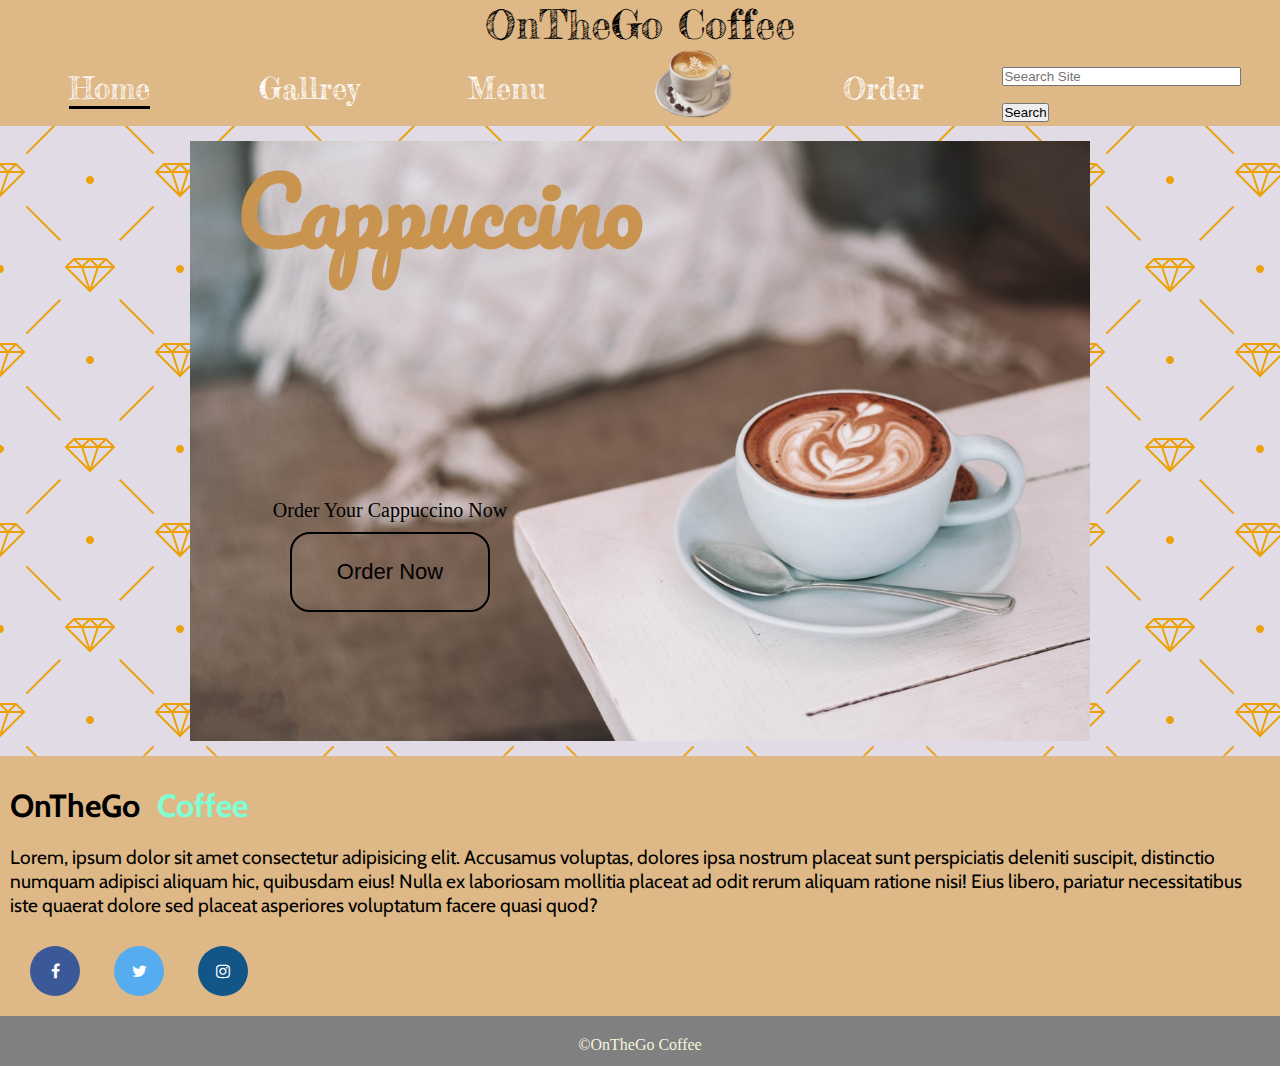
<file: index.html>
<!DOCTYPE html>
<html lang="en">

<head>
    <meta charset="UTF-8">
    <meta name="author" content="Nick Sachau Joshua Ruvalcaba">
    <meta name="description" content="We are a coffee shop that if quick and fast. You dont have time to wait in a line, come to us and if we dont get you out the door in less then 3 minutes then your order is free.">
    <meta property="og:image" content="">
    <meta property="og:description" content="">
    <meta property="og:title" content="">
    <link rel="icon" href="images/logo.png" type="image/x-icon">
    <meta name="viewport" content="width=device-width, initial-scale=1.0">
    <link rel="stylesheet" href="style.css">
    <title>OnTheGo Coffee</title>
    <link href="https://fonts.googleapis.com/css2?family=Cabin&display=swap" rel="stylesheet">
    <link rel="stylesheet" href="https://cdnjs.cloudflare.com/ajax/libs/font-awesome/4.7.0/css/font-awesome.min.css">
    <link href="https://fonts.googleapis.com/css2?family=Fredericka+the+Great&display=swap" rel="stylesheet">
    <link href="https://fonts.googleapis.com/css2?family=Pacifico&display=swap" rel="stylesheet">
</head>

<body>

    <div class="wrapper">
        <header>
            <a href="index.html">OnTheGo Coffee</a>
        </header>
        <nav>
            <ul>
                <li class="home active"><a href="index.html">Home</a></li>
                <li class="gallrey nonactive"><a href="gallery.html">Gallrey</a></li>
                <li class="menu nonactive"><a href="menu.html">Menu</a></li>
                <li class="logo">
                    <a href="index.html"><img src="images/logo.png" alt="logo" height="70px" width="80px"></a>
                </li>
                <li class="order nonactive"><a href="order.html">Order</a></li>
                <form>
                    <input type="search" name="query" placeholder="Seearch Site">
                    <button type="submit" name="submit" id="submit">Search</button>
                </form>
            </ul>
        </nav>
    </div>

    <div class="cappuccino_box">
        <div class="cappuccino_order">
            <h2 class="title">Cappuccino</h2>
            <p class="p">order your cappuccino now</p>
            <form action="order.html">
                <button>Order Now</button>
            </form>
        </div>
    </div>

    <div class="page-wrapper">

    </div>

    <div class="footer">
        <div class="footer-content">
            <div class="footer-about footer-section">
                <h1 class="Title">OnTheGo <span>Coffee</span></h1>
                <p class="description">
                    Lorem, ipsum dolor sit amet consectetur adipisicing elit. Accusamus voluptas, dolores ipsa nostrum placeat sunt perspiciatis deleniti suscipit, distinctio numquam adipisci aliquam hic, quibusdam eius! Nulla ex laboriosam mollitia placeat ad odit rerum
                    aliquam ratione nisi! Eius libero, pariatur necessitatibus iste quaerat dolore sed placeat asperiores voluptatum facere quasi quod?
                </p>
                <br>
                <div class="social">
                    <a href="#" target="blank"><i class="fa fa-facebook"></i></a>
                    <a href="#" target="blank"><i class="fa fa-twitter"></i></a>
                    <a href="#" target="blank"><i class="fa fa-instagram"></i></a>
                </div>
            </div>
        </div>


    </div>
    <div class="bottom-footer">
        &copy;OnTheGo Coffee
    </div>

</body>

</html>
</file>
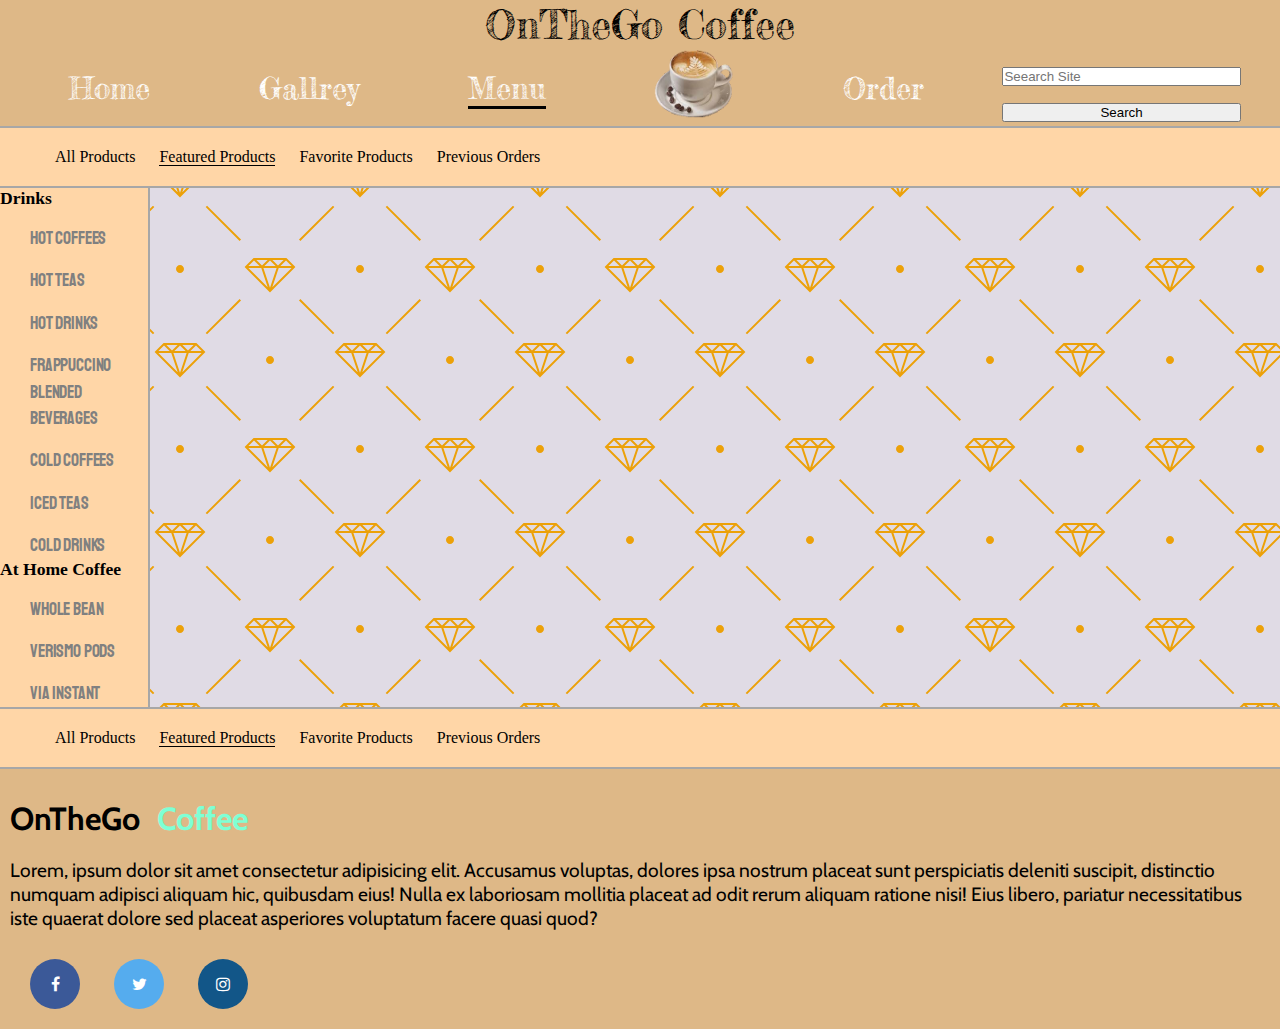
<file: favorite.html>
<!DOCTYPE html>
<html lang="en">

<head>
    <meta charset="UTF-8">
    <meta name="author" content="Nick Sachau Joshua Ruvalcaba">
    <meta name=" description " content=" ">
    <meta property="og:image " content=" ">
    <meta property="og:description " content=" ">
    <meta property="og:title " content=" ">
    <link rel="icon " href="favicon.ico " type="image/x-icon ">
    <meta name="viewport " content="width=device-width, initial-scale=1.0 ">
    <link rel="stylesheet" href="style.css">
    <title>OnTheGo Coffee</title>
    <link href="https://fonts.googleapis.com/css2?family=Cabin&display=swap" rel="stylesheet">
    <link rel="stylesheet" href="https://cdnjs.cloudflare.com/ajax/libs/font-awesome/4.7.0/css/font-awesome.min.css">
    <link href="https://fonts.googleapis.com/css2?family=Fredericka+the+Great&display=swap" rel="stylesheet">
    <link href="https://fonts.googleapis.com/css2?family=Pacifico&display=swap" rel="stylesheet">
    <link href="https://fonts.googleapis.com/css2?family=Staatliches&display=swap" rel="stylesheet">
</head>

<body>

    <div class="wrapper">
        <header>
            <a href="index.html">OnTheGo Coffee</a>
        </header>
        <nav>
            <ul>
                <li class="home nonactive"><a href="index.html">Home</a></li>
                <li class="gallrey nonactive"><a href="gallery.html">Gallrey</a></li>
                <li class="menu active"><a href="menu.html">Menu</a></li>
                <li class="logo">
                    <a href="index.html"><img src="images/logo.png" alt="logo" height="70px" width="80px"></a>
                </li>
                <li class="order nonactive"><a href="order.html">Order</a></li>
                <form>
                    <input type="search" name="query" placeholder="Seearch Site">
                    <input type="submit" name="submit" id="submit" value="Search">
                </form>
            </ul>
        </nav>
    </div>

    <div class="food_nav">
        <ul>
            <li><a class="nonactive" href="menu.html">All Products</a></li>
            <li><a class="active" href="feature.html">Featured Products</a></li>
            <li><a class="nonactive" href="favorite.html">Favorite Products</a></li>
            <li><a class="nonactive" href="previous.html">Previous Orders</a></li>
        </ul>
    </div>

    <div class="items_container">
        <nav class="sidenav_menu">
            <section>
                <h4>Drinks</h4>
                <ul>
                    <li class="drink_item"><a>Hot Coffees</a></li>
                    <li class="drink_item"><a>Hot Teas</a></li>
                    <li class="drink_item"><a>Hot Drinks</a></li>
                    <li class="drink_item"><a>Frappuccino Blended Beverages</a></li> <!-- Ask Mr.Peck with wrap help -->
                    <li class="drink_item"><a>Cold Coffees</a></li>
                    <li class="drink_item"><a>Iced Teas</a></li>
                    <li class="drink_item"><a>Cold Drinks</a></li>
                </ul>
            </section>

            <section>
                <h4>At Home Coffee</h4>
                <ul>
                    <li class="HC_item"><a>Whole Bean</a></li>
                    <li class="HC_item"><a>Verismo Pods</a></li>
                    <li class="HC_item"><a>VIA Instant</a></li>
                </ul>
            </section>
        </nav>
    </div>

    <div class="not_available">

    </div>

    <div class="food_nav">
        <ul>
            <li><a class="nonactive" href="menu.html">All Products</a></li>
            <li><a class="active" href="favorite.html">Featured Products</a></li>
            <li><a class="nonactive" href="feature.html">Favorite Products</a></li>
            <li><a class="nonactive" href="previous.html">Previous Orders</a></li>
        </ul>
    </div>

    <div class="footer">
        <div class="footer-content">
            <div class="footer-about footer-section">
                <h1 class="Title">OnTheGo <span>Coffee</span></h1>
                <p  class="description">
                    Lorem, ipsum dolor sit amet consectetur adipisicing elit. Accusamus voluptas, dolores ipsa nostrum placeat sunt perspiciatis deleniti suscipit, distinctio numquam adipisci aliquam hic, quibusdam eius! Nulla ex laboriosam mollitia placeat ad odit rerum aliquam ratione nisi! Eius libero, pariatur necessitatibus iste quaerat dolore sed placeat asperiores voluptatum facere quasi quod?
                </p>
                <br>
                <div class="social">
                    <a href="#" target="blank"><i class="fa fa-facebook"></i></a>
                    <a href="#" target="blank"><i class="fa fa-twitter"></i></a>
                    <a href="#" target="blank"><i class="fa fa-instagram"></i></a>
                </div>
        </div>
    </div>
</body>

</html>
</file>
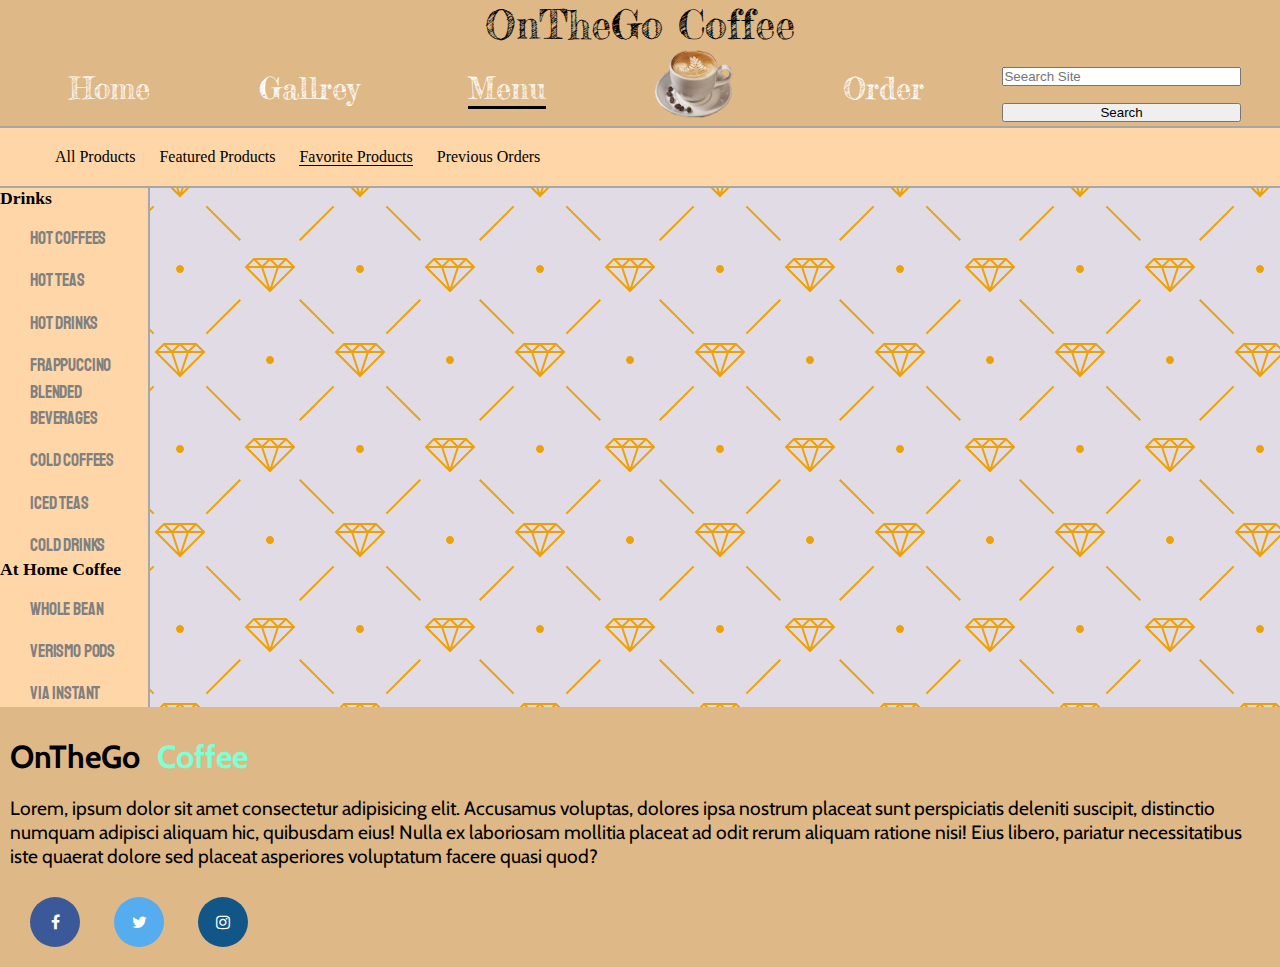
<file: feature.html>
<!DOCTYPE html>
<html lang="en">

<head>
    <meta charset="UTF-8">
    <meta name="author" content="Nick Sachau Joshua Ruvalcaba">
    <meta name=" description " content=" ">
    <meta property="og:image " content=" ">
    <meta property="og:description " content=" ">
    <meta property="og:title " content=" ">
    <link rel="icon " href="favicon.ico " type="image/x-icon ">
    <meta name="viewport " content="width=device-width, initial-scale=1.0 ">
    <link rel="stylesheet" href="style.css">
    <title>OnTheGo Coffee</title>
    <link href="https://fonts.googleapis.com/css2?family=Cabin&display=swap" rel="stylesheet">
    <link rel="stylesheet" href="https://cdnjs.cloudflare.com/ajax/libs/font-awesome/4.7.0/css/font-awesome.min.css">
    <link href="https://fonts.googleapis.com/css2?family=Fredericka+the+Great&display=swap" rel="stylesheet">
    <link href="https://fonts.googleapis.com/css2?family=Pacifico&display=swap" rel="stylesheet">
    <link href="https://fonts.googleapis.com/css2?family=Staatliches&display=swap" rel="stylesheet">
</head>

<body>

    <div class="wrapper">
        <header>
            <a href="index.html">OnTheGo Coffee</a>
        </header>
        <nav>
            <ul>
                <li class="home nonactive"><a href="index.html">Home</a></li>
                <li class="gallrey nonactive"><a href="gallery.html">Gallrey</a></li>
                <li class="menu active"><a href="menu.html">Menu</a></li>
                <li class="logo">
                    <a href="index.html"><img src="images/logo.png" alt="logo" height="70px" width="80px"></a>
                </li>
                <li class="order nonactive"><a href="order.html">Order</a></li>
                <form>
                    <input type="search" name="query" placeholder="Seearch Site">
                    <input type="submit" name="submit" id="submit" value="Search">
                </form>
            </ul>
        </nav>
    </div>

    <div class="food_nav">
        <ul>
            <li><a class="nonactive" href="menu.html">All Products</a></li>
            <li><a class="nonactive" href="favorite.html">Featured Products</a></li>
            <li><a class="active" href="feature.html">Favorite Products</a></li>
            <li><a class="nonactive" href="previous.html">Previous Orders</a></li>
        </ul>
    </div>

    <div class="items_container">
        <nav class="sidenav_menu">
            <section>
                <h4>Drinks</h4>
                <ul>
                    <li class="drink_item"><a>Hot Coffees</a></li>
                    <li class="drink_item"><a>Hot Teas</a></li>
                    <li class="drink_item"><a>Hot Drinks</a></li>
                    <li class="drink_item"><a>Frappuccino Blended Beverages</a></li> <!-- Ask Mr.Peck with wrap help -->
                    <li class="drink_item"><a>Cold Coffees</a></li>
                    <li class="drink_item"><a>Iced Teas</a></li>
                    <li class="drink_item"><a>Cold Drinks</a></li>
                </ul>
            </section>

            <section>
                <h4>At Home Coffee</h4>
                <ul>
                    <li class="HC_item"><a>Whole Bean</a></li>
                    <li class="HC_item"><a>Verismo Pods</a></li>
                    <li class="HC_item"><a>VIA Instant</a></li>
                </ul>
            </section>
        </nav>
    </div>

    <div class="footer">
        <div class="footer-content">
            <div class="footer-about footer-section">
                <h1 class="Title">OnTheGo <span>Coffee</span></h1>
                <p  class="description">
                    Lorem, ipsum dolor sit amet consectetur adipisicing elit. Accusamus voluptas, dolores ipsa nostrum placeat sunt perspiciatis deleniti suscipit, distinctio numquam adipisci aliquam hic, quibusdam eius! Nulla ex laboriosam mollitia placeat ad odit rerum aliquam ratione nisi! Eius libero, pariatur necessitatibus iste quaerat dolore sed placeat asperiores voluptatum facere quasi quod?
                </p>
                <br>
                <div class="social">
                    <a href="#" target="blank"><i class="fa fa-facebook"></i></a>
                    <a href="#" target="blank"><i class="fa fa-twitter"></i></a>
                    <a href="#" target="blank"><i class="fa fa-instagram"></i></a>
                </div>
        </div>
    </div>
</body>

</html>
</file>
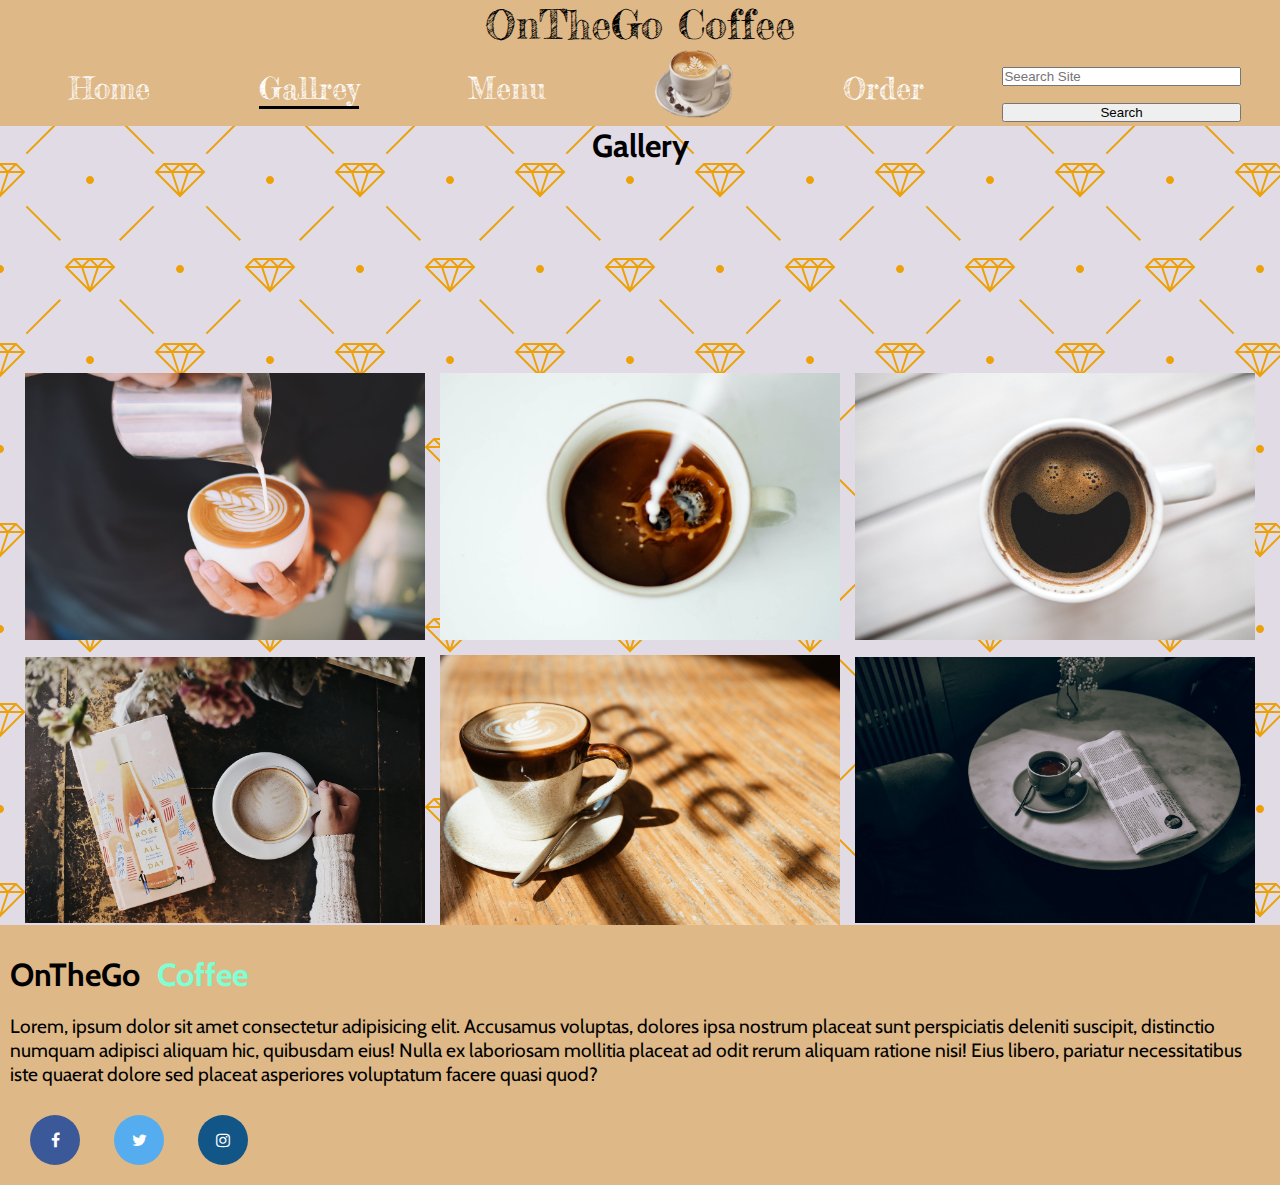
<file: gallery.html>
<!DOCTYPE html>
<html lang="en">

<head>
    <meta charset="UTF-8">
    <meta name="author" content="Nick Sachau Joshua Ruvalcaba">
    <meta name=" description " content=" ">
    <meta property="og:image " content=" ">
    <meta property="og:description " content=" ">
    <meta property="og:title " content=" ">
    <link rel="icon " href="favicon.ico " type="image/x-icon ">
    <meta name="viewport " content="width=device-width, initial-scale=1.0 ">
    <link rel="stylesheet" href="style.css">
    <title>OnTheGo Coffee Pictures</title>
</head>

<body>
    <!DOCTYPE html>
    <html lang="en">

    <head>
        <meta charset="UTF-8">
        <meta name="author" content="Nick Sachau Joshua Ruvalcaba">
        <meta name="description" content="We are a coffee shop that if quick and fast. You dont have time to wait in a line, come to us and if we dont get you out the door in less then 3 minutes then your order is free.">
        <meta property="og:image" content="">
        <meta property="og:description" content="">
        <meta property="og:title" content="">
        <link rel="icon" href="images/logo.png" type="image/x-icon">
        <meta name="viewport" content="width=device-width, initial-scale=1.0">
        <link rel="stylesheet" href="style.css">
        <title>OnTheGo Coffee</title>
        <link href="https://fonts.googleapis.com/css2?family=Cabin&display=swap" rel="stylesheet">
        <link rel="stylesheet" href="https://cdnjs.cloudflare.com/ajax/libs/font-awesome/4.7.0/css/font-awesome.min.css">
        <link href="https://fonts.googleapis.com/css2?family=Fredericka+the+Great&display=swap" rel="stylesheet">
        <link href="https://fonts.googleapis.com/css2?family=Pacifico&display=swap" rel="stylesheet">
    </head>

    <body>

        <div class="wrapper">
            <header>
                <a href="index.html">OnTheGo Coffee</a>
            </header>
            <nav>
                    <ul>
                        <li class="home nonactive"><a href="index.html">Home</a></li>
                        <li class="gallrey active"><a href="gallery.html">Gallrey</a></li>
                        <li class="menu nonactive"><a href="menu.html">Menu</a></li>
                        <li class="logo">
                            <a href="index.html"><img src="images/logo.png" alt="logo" height="70px" width="80px"></a>
                        </li>
                        <li class="order nonactive"><a href="order.html">Order</a></li>
                        <form>
                            <input type="search" name="query" placeholder="Seearch Site">
                            <input type="submit" name="submit" id="submit" value="Search">
                        </form>
                    </ul>
                </nav>
        </div>

        <h1 class="gallery_header">Gallery</h1>
        <br>  
        <div class="video">       
            <iframe class="vid" src="https://www.youtube.com/embed/4G5LcVUcWAg" frameborder="0"></iframe> <!-- Ask Mr.pec for help with centering video in the gid and making it a bit bigger -->
        </div>   
        <div class="container_gallery">
            <img class="img1" src="./images/Gallery/Picture 1.jpg" alt="">
            <img class="img2" src="./images/Gallery/Picture 2.jpg" alt="">
            <img class="img3" src="./images/Gallery/Picture 3.jpg" alt="">
            <img class="img4" src="./images/Gallery/Picture 4.jpg" alt="">
            <img class="img5" src="./images/Gallery/Picture 5.jpg" alt="">
            <img class="img6" src="./images/Gallery/Picture 6.jpg" alt="">
        </div>
        <div class="footer">
            <div class="footer-content">
                <div class="footer-about footer-section">
                    <h1 class="Title">OnTheGo <span>Coffee</span></h1>
                    <p class="description">
                        Lorem, ipsum dolor sit amet consectetur adipisicing elit. Accusamus voluptas, dolores ipsa nostrum placeat sunt perspiciatis deleniti suscipit, distinctio numquam adipisci aliquam hic, quibusdam eius! Nulla ex laboriosam mollitia placeat ad odit rerum
                        aliquam ratione nisi! Eius libero, pariatur necessitatibus iste quaerat dolore sed placeat asperiores voluptatum facere quasi quod?
                    </p>
                    <br>
                    <div class="social">
                        <a href="#" target="blank"><i class="fa fa-facebook"></i></a>
                        <a href="#" target="blank"><i class="fa fa-twitter"></i></a>
                        <a href="#" target="blank"><i class="fa fa-instagram"></i></a>
                    </div>
            </div>
        </div>
</body>
</html>
</file>
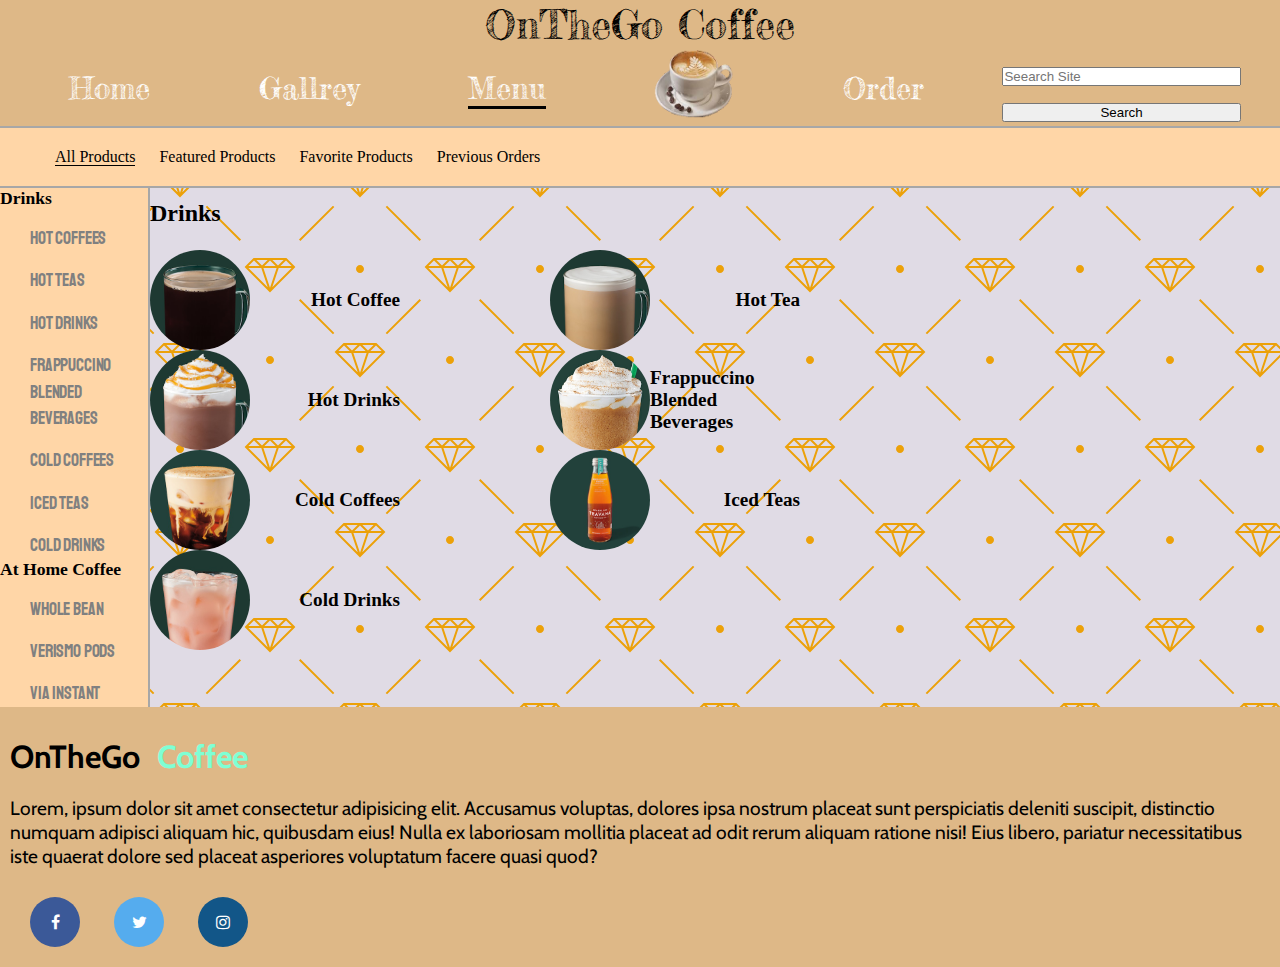
<file: menu.html>
<!DOCTYPE html>
<html lang="en">

<head>
    <meta charset="UTF-8">
    <meta name="author" content="Nick Sachau Joshua Ruvalcaba">
    <meta name=" description " content=" ">
    <meta property="og:image " content=" ">
    <meta property="og:description " content=" ">
    <meta property="og:title " content=" ">
    <link rel="icon " href="favicon.ico " type="image/x-icon ">
    <meta name="viewport " content="width=device-width, initial-scale=1.0 ">
    <link rel="stylesheet" href="style.css">
    <title>OnTheGo Coffee Menu</title>
    <link href="https://fonts.googleapis.com/css2?family=Cabin&display=swap" rel="stylesheet">
    <link rel="stylesheet" href="https://cdnjs.cloudflare.com/ajax/libs/font-awesome/4.7.0/css/font-awesome.min.css">
    <link href="https://fonts.googleapis.com/css2?family=Fredericka+the+Great&display=swap" rel="stylesheet">
    <link href="https://fonts.googleapis.com/css2?family=Pacifico&display=swap" rel="stylesheet">
    <link href="https://fonts.googleapis.com/css2?family=Staatliches&display=swap" rel="stylesheet">
</head>

<body>

    <div class="wrapper">
        <header>
            <a href="index.html">OnTheGo Coffee</a>
        </header>
        <nav>
            <ul>
                <li class="home nonactive"><a href="index.html">Home</a></li>
                <li class="gallrey nonactive"><a href="gallery.html">Gallrey</a></li>
                <li class="menu active"><a href="menu.html">Menu</a></li>
                <li class="logo"><a href="index.html"><img src="images/logo.png" alt="logo" height="70px"
                            width="80px"></a></li>
                <li class="order nonactive"><a href="order.html">Order</a></li>
                <form>
                    <input type="search" name="query" placeholder="Seearch Site">
                    <input type="submit" name="submit" id="submit" value="Search">
                </form>
            </ul>
        </nav>
    </div>

    <div class="food_nav">
        <ul>
            <li><a class="active" href="menu.html">All Products</a></li>
            <li><a class="nonactive" href="favorite.html">Featured Products</a></li>
            <li><a class="nonactive" href="feature.html">Favorite Products</a></li>
            <li><a class="nonactive" href="previous.html">Previous Orders</a></li>
        </ul>
    </div>

    <div class="items_container">
        <nav class="sidenav_menu">
            <section>
                <h4>Drinks</h4>
                <ul>
                    <li class="drink_item"><a>Hot Coffees</a></li>
                    <li class="drink_item"><a>Hot Teas</a></li>
                    <li class="drink_item"><a>Hot Drinks</a></li>
                    <li class="drink_item"><a>Frappuccino Blended Beverages</a></li>
                    <li class="drink_item"><a>Cold Coffees</a></li>
                    <li class="drink_item"><a>Iced Teas</a></li>
                    <li class="drink_item"><a>Cold Drinks</a></li>
                </ul>
            </section>

            <section>
                <h4>At Home Coffee</h4>
                <ul>
                    <li class="HC_item"><a>Whole Bean</a></li>
                    <li class="HC_item"><a>Verismo Pods</a></li>
                    <li class="HC_item"><a>VIA Instant</a></li>
                </ul>
            </section>
        </nav>

        <div class="main_menu">
            <h2 class="title_drinks">Drinks</h2>
            <section>
                <div class="hot_coffee_holder">
                    <img src="./images/Menu/hot_coffee.png" alt="">
                    <a href="order.html">Hot Coffee</a>
                </div>

                <div class="hot_tea_holder">
                    <img src="./images/Menu/hot_tea.png" alt="">
                    <a href="order.html">Hot Tea</a>
                </div>

                <div class="hot_drinks_holder">
                    <img src="./images/Menu/hot_drinks.png" alt="">
                    <a href="order.html">Hot Drinks</a>
                </div>

                <div class="frappuccino_blended_beverages_holder">
                    <img src="./images/Menu/Frappuccino_Blended_Beverages.png" alt="">
                    <a href="order.html">Frappuccino Blended Beverages</a>
                </div>

                <div class="cold_coffees_holder">
                    <img src="./images/Menu/Cold_Coffees.png" alt="">
                    <a href="order.html">Cold Coffees</a>
                </div>

                <div class="iced_tea_holder">
                    <img src="./images/Menu/iced_teas.png" alt="">
                    <a href="order.html">Iced Teas</a>
                </div>

                <div class="cold_drinks_holder">
                    <img src="./images/Menu/cold_drinks.png" alt="">
                    <a href="order.html">Cold Drinks</a>
                </div>
            </section>

        </div>
    </div>

    <div class="footer">
        <div class="footer-content">
            <div class="footer-about footer-section">
                <h1 class="Title">OnTheGo <span>Coffee</span></h1>
                <p class="description">
                    Lorem, ipsum dolor sit amet consectetur adipisicing elit. Accusamus voluptas, dolores ipsa nostrum
                    placeat sunt perspiciatis deleniti suscipit, distinctio numquam adipisci aliquam hic, quibusdam
                    eius! Nulla ex laboriosam mollitia placeat ad odit rerum aliquam ratione nisi! Eius libero, pariatur
                    necessitatibus iste quaerat dolore sed placeat asperiores voluptatum facere quasi quod?
                </p>
                <br>
                <div class="social">
                    <a href="#" target="blank"><i class="fa fa-facebook"></i></a>
                    <a href="#" target="blank"><i class="fa fa-twitter"></i></a>
                    <a href="#" target="blank"><i class="fa fa-instagram"></i></a>
                </div>
            </div>
        </div>
</body>

</html>
</file>
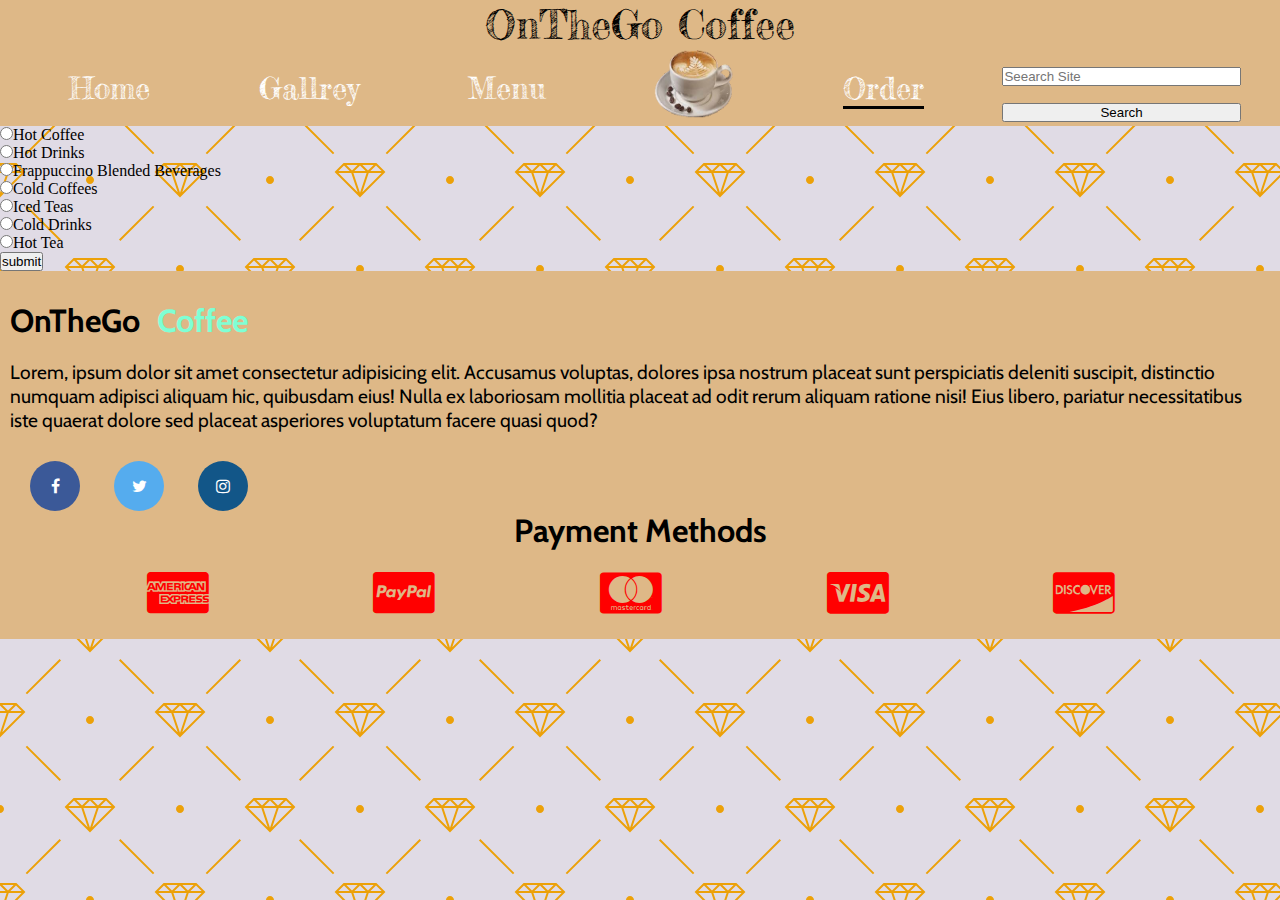
<file: order.html>
<!DOCTYPE html>
<html lang="en">

<head>
    <meta charset="UTF-8">
    <meta name="author" content="Nick Sachau Joshua Ruvalcaba">
    <meta name=" description " content=" ">
    <meta property="og:image " content=" ">
    <meta property="og:description " content=" ">
    <meta property="og:title " content=" ">
    <link rel="icon " href="favicon.ico " type="image/x-icon ">
    <meta name="viewport " content="width=device-width, initial-scale=1.0 ">
    <link rel="stylesheet" href="style.css">
    <title>OnTheGo Coffee</title>
    <link href="https://fonts.googleapis.com/css2?family=Cabin&display=swap" rel="stylesheet">
    <link rel="stylesheet" href="https://cdnjs.cloudflare.com/ajax/libs/font-awesome/4.7.0/css/font-awesome.min.css">
    <link href="https://fonts.googleapis.com/css2?family=Fredericka+the+Great&display=swap" rel="stylesheet">
    <link href="https://fonts.googleapis.com/css2?family=Pacifico&display=swap" rel="stylesheet">
</head>

<body>

    <div class="wrapper">
        <header>
            <a href="index.html">OnTheGo Coffee</a>
        </header>
        <nav>
            <ul>
                <li class="home nonactive"><a href="index.html">Home</a></li>
                <li class="gallrey nonactive"><a href="gallery.html">Gallrey</a></li>
                <li class="menu nonactive"><a href="menu.html">Menu</a></li>
                <li class="logo">
                    <a href="index.html"><img src="images/logo.png" alt="logo" height="70px" width="80px"></a>
                </li>
                <li class="order active"><a href="order.html">Order</a></li>
                <form>
                    <input type="search" name="query" placeholder="Seearch Site">
                    <input type="submit" name="submit" id="submit" value="Search">
                </form>
            </ul>
        </nav>
    </div>

    <form>
        <ul style="list-style-type: none;">
            <li><input type="radio">Hot Coffee</li>
            <li><input type="radio">Hot Drinks</li>
            <li><input type="radio">Frappuccino Blended Beverages</li>
            <li><input type="radio">Cold Coffees</li>
            <li><input type="radio">Iced Teas</li>
            <li><input type="radio">Cold Drinks</li>
            <li><input type="radio">Hot Tea</li>
            <li><button type="submit">submit</button></li>
        </ul>
    </form>   

    <div class="footer">
        <div class="footer-content">
            <div class="footer-about">
                <h1 class="Title">OnTheGo <span>Coffee</span></h1>
                <p class="description">
                    Lorem, ipsum dolor sit amet consectetur adipisicing elit. Accusamus voluptas, dolores ipsa nostrum placeat sunt perspiciatis deleniti suscipit, distinctio numquam adipisci aliquam hic, quibusdam eius! Nulla ex laboriosam mollitia placeat ad odit rerum
                    aliquam ratione nisi! Eius libero, pariatur necessitatibus iste quaerat dolore sed placeat asperiores voluptatum facere quasi quod?
                </p>
                <br>
                <div class="social">
                    <a href="#" target="blank"><i class="fa fa-facebook"></i></a>
                    <a href="#" target="blank"><i class="fa fa-twitter"></i></a>
                    <a href="#" target="blank"><i class="fa fa-instagram"></i></a>
                </div>
                
                <h1 class=title>Payment Methods</h1>
                <br>

                <div class="payments">

                    <i class="fa fa-cc-amex" style="font-size:48px;color:red"></i>
                    <i class="fa fa-cc-paypal" style="font-size:48px;color:red"></i>
                    <i class="fa fa-cc-mastercard" style="font-size:48px;color:red"></i>
                    <i class="fa fa-cc-visa" style="font-size:48px;color:red"></i>
                    <i class="fa fa-cc-discover" style="font-size:48px;color:red"></i>
                </div>
            </div>
        </div>
</body>

</html>
</file>
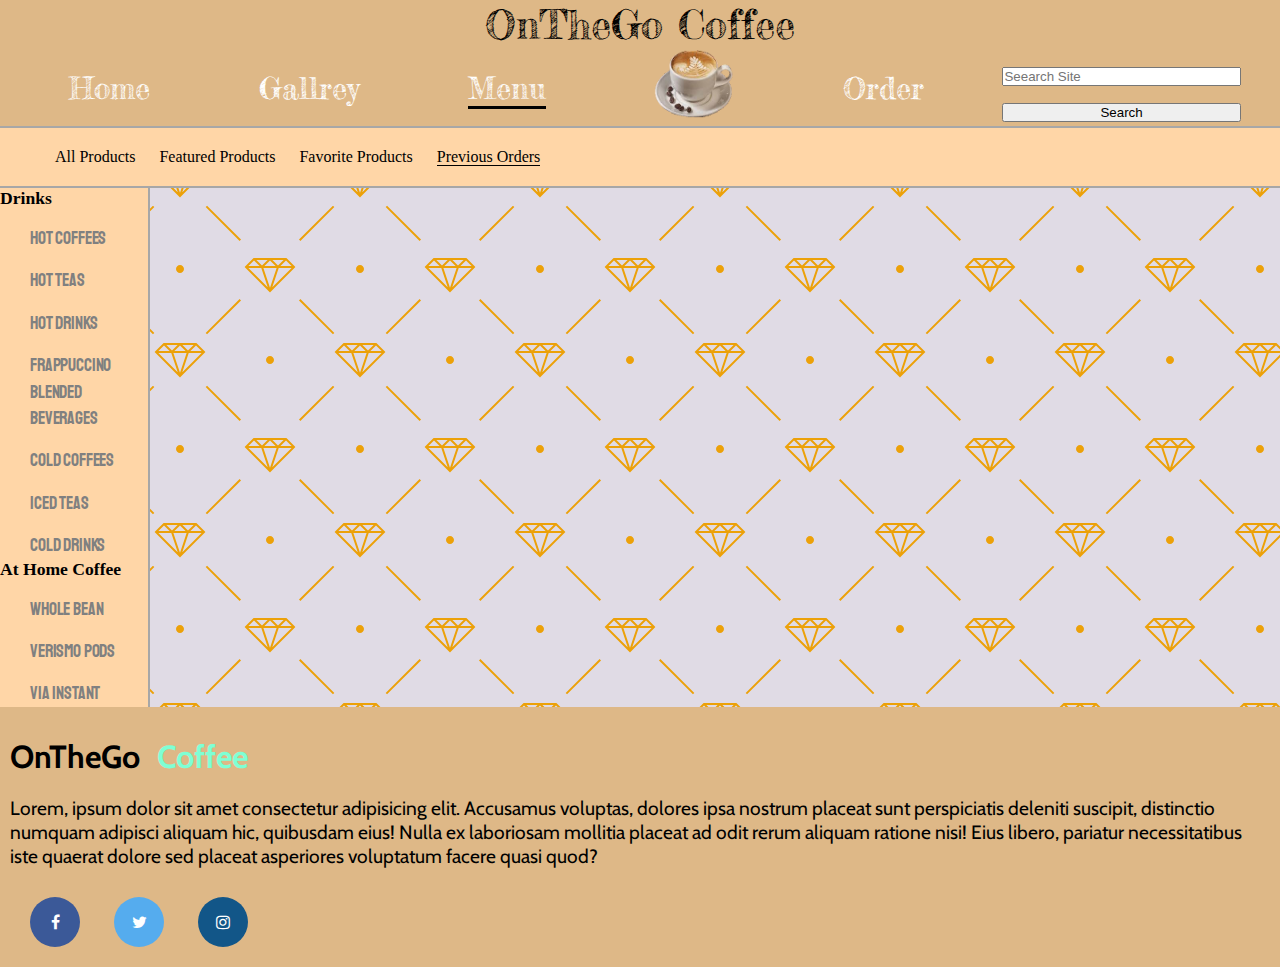
<file: previous.html>
<!DOCTYPE html>
<html lang="en">

<head>
    <meta charset="UTF-8">
    <meta name="author" content="Nick Sachau Joshua Ruvalcaba">
    <meta name=" description " content=" ">
    <meta property="og:image " content=" ">
    <meta property="og:description " content=" ">
    <meta property="og:title " content=" ">
    <link rel="icon " href="favicon.ico " type="image/x-icon ">
    <meta name="viewport " content="width=device-width, initial-scale=1.0 ">
    <link rel="stylesheet" href="style.css">
    <title>OnTheGo Coffee</title>
    <link href="https://fonts.googleapis.com/css2?family=Cabin&display=swap" rel="stylesheet">
    <link rel="stylesheet" href="https://cdnjs.cloudflare.com/ajax/libs/font-awesome/4.7.0/css/font-awesome.min.css">
    <link href="https://fonts.googleapis.com/css2?family=Fredericka+the+Great&display=swap" rel="stylesheet">
    <link href="https://fonts.googleapis.com/css2?family=Pacifico&display=swap" rel="stylesheet">
    <link href="https://fonts.googleapis.com/css2?family=Staatliches&display=swap" rel="stylesheet">
</head>

<body>

    <div class="wrapper">
        <header>
            <a href="index.html">OnTheGo Coffee</a>
        </header>
        <nav>
            <ul>
                <li class="home nonactive"><a href="index.html">Home</a></li>
                <li class="gallrey nonactive"><a href="gallery.html">Gallrey</a></li>
                <li class="menu active"><a href="menu.html">Menu</a></li>
                <li class="logo">
                    <a href="index.html"><img src="images/logo.png" alt="logo" height="70px" width="80px"></a>
                </li>
                <li class="order nonactive"><a href="order.html">Order</a></li>
                <form>
                    <input type="search" name="query" placeholder="Seearch Site">
                    <input type="submit" name="submit" id="submit" value="Search">
                </form>
            </ul>
        </nav>
    </div>

    <div class="food_nav">
        <ul>
            <li><a class="nonactive" href="menu.html">All Products</a></li>
            <li><a class="nonactive" href="favorite.html">Featured Products</a></li>
            <li><a class="nonactive" href="feature.html">Favorite Products</a></li>
            <li><a class="active" href="previous.html">Previous Orders</a></li>
        </ul>
    </div>

    <div class="items_container">
        <nav class="sidenav_menu">
            <section>
                <h4>Drinks</h4>
                <ul>
                    <li class="drink_item"><a>Hot Coffees</a></li>
                    <li class="drink_item"><a>Hot Teas</a></li>
                    <li class="drink_item"><a>Hot Drinks</a></li>
                    <li class="drink_item"><a>Frappuccino Blended Beverages</a></li> <!-- Ask Mr.Peck with wrap help -->
                    <li class="drink_item"><a>Cold Coffees</a></li>
                    <li class="drink_item"><a>Iced Teas</a></li>
                    <li class="drink_item"><a>Cold Drinks</a></li>
                </ul>
            </section>

            <section>
                <h4>At Home Coffee</h4>
                <ul>
                    <li class="HC_item"><a>Whole Bean</a></li>
                    <li class="HC_item"><a>Verismo Pods</a></li>
                    <li class="HC_item"><a>VIA Instant</a></li>
                </ul>
            </section>
        </nav>
    </div>
    
    <div class="footer">
        <div class="footer-content">
            <div class="footer-about footer-section">
                <h1 class="Title">OnTheGo <span>Coffee</span></h1>
                <p  class="description">
                    Lorem, ipsum dolor sit amet consectetur adipisicing elit. Accusamus voluptas, dolores ipsa nostrum placeat sunt perspiciatis deleniti suscipit, distinctio numquam adipisci aliquam hic, quibusdam eius! Nulla ex laboriosam mollitia placeat ad odit rerum aliquam ratione nisi! Eius libero, pariatur necessitatibus iste quaerat dolore sed placeat asperiores voluptatum facere quasi quod?
                </p>
                <br>
                <div class="social">
                    <a href="#" target="blank"><i class="fa fa-facebook"></i></a>
                    <a href="#" target="blank"><i class="fa fa-twitter"></i></a>
                    <a href="#" target="blank"><i class="fa fa-instagram"></i></a>
                </div>
        </div>
    </div>
</body>

</html>
</file>
<file: style.css>
@media (min-width: 500px) {
    /* Main style for pc*/
    * {
        margin: 0;
        padding: 0;
        box-sizing: border-box;
    }
    body {
        background-color: #e0dbe5;
        background-image: url("data:image/svg+xml,%3Csvg width='180' height='180' viewBox='0 0 180 180' xmlns='http://www.w3.org/2000/svg'%3E%3Cpath d='M81.28 88H68.413l19.298 19.298L81.28 88zm2.107 0h13.226L90 107.838 83.387 88zm15.334 0h12.866l-19.298 19.298L98.72 88zm-32.927-2.207L73.586 78h32.827l.5.5 7.294 7.293L115.414 87l-24.707 24.707-.707.707L64.586 87l1.207-1.207zm2.62.207L74 80.414 79.586 86H68.414zm16 0L90 80.414 95.586 86H84.414zm16 0L106 80.414 111.586 86h-11.172zm-8-6h11.173L98 85.586 92.414 80zM82 85.586L87.586 80H76.414L82 85.586zM17.414 0L.707 16.707 0 17.414V0h17.414zM4.28 0L0 12.838V0h4.28zm10.306 0L2.288 12.298 6.388 0h8.198zM180 17.414L162.586 0H180v17.414zM165.414 0l12.298 12.298L173.612 0h-8.198zM180 12.838L175.72 0H180v12.838zM0 163h16.413l.5.5 7.294 7.293L25.414 172l-8 8H0v-17zm0 10h6.613l-2.334 7H0v-7zm14.586 7l7-7H8.72l-2.333 7h8.2zM0 165.414L5.586 171H0v-5.586zM10.414 171L16 165.414 21.586 171H10.414zm-8-6h11.172L8 170.586 2.414 165zM180 163h-16.413l-7.794 7.793-1.207 1.207 8 8H180v-17zm-14.586 17l-7-7h12.865l2.333 7h-8.2zM180 173h-6.613l2.334 7H180v-7zm-21.586-2l5.586-5.586 5.586 5.586h-11.172zM180 165.414L174.414 171H180v-5.586zm-8 5.172l5.586-5.586h-11.172l5.586 5.586zM152.933 25.653l1.414 1.414-33.94 33.942-1.416-1.416 33.943-33.94zm1.414 127.28l-1.414 1.414-33.942-33.94 1.416-1.416 33.94 33.943zm-127.28 1.414l-1.414-1.414 33.94-33.942 1.416 1.416-33.943 33.94zm-1.414-127.28l1.414-1.414 33.942 33.94-1.416 1.416-33.94-33.943zM0 85c2.21 0 4 1.79 4 4s-1.79 4-4 4v-8zm180 0c-2.21 0-4 1.79-4 4s1.79 4 4 4v-8zM94 0c0 2.21-1.79 4-4 4s-4-1.79-4-4h8zm0 180c0-2.21-1.79-4-4-4s-4 1.79-4 4h8z' fill='%23eca109' fill-opacity='1' fill-rule='evenodd'/%3E%3C/svg%3E");
    }
    header a {
        width: fit-content;
        font-family: 'Fredericka the Great', cursive;
        font-size: 40px;
        color: black;
    }
    header a:hover {
        cursor: pointer;
    }
    header a:visited {
        color: black;
    }
    header {
        text-align: center;
    }
    .wrapper {
        background-color: burlywood;
    }
    nav input {
        width: 100%;
    }
    nav ul {
        display: flex;
        width: 100%;
        justify-content: space-around;
        align-items: center;
        list-style-type: none;
        font-family: 'Fredericka the Great', cursive;
        font-size: 30px;
    }
    nav p {
        margin-left: auto;
        margin-right: auto;
        right: 550px;
        top: 0;
        padding-top: 0;
        font-size: 45px;
    }
    nav li {
        margin-left: 30px;
    }
    nav a:focus {
        outline: none;
    }
    nav a:hover {
        color: black;
        text-shadow: black 5px 5px 10px;
    }
    nav img:hover {
        opacity: 100%;
    }
    header {
        width: 100%;
    }
    a:visited {
        color: white;
    }
    a {
        text-decoration: none;
        color: white;
    }
    nav .active a {
        border-bottom: 3px solid black;
        padding: 0;
    }
    nav .nonactive a:hover {
        border-bottom: 3px dotted black;
        padding: 0;
    }
    nav .nonactive a img:hover {
        border-bottom: none;
    }
    .cappuccino_box {
        text-align: center;
        width: auto;
        margin-top: 15px;
        margin-bottom: 15px;
        height: 600px;
        background-position: center;
        background-image: url("images/pexels-content-pixie-2836945 (1).jpg");
        background-size: contain;
        background-repeat: no-repeat;
    }
    .cappuccino_box .cappuccino_order {
        text-transform: capitalize;
        position: relative;
        display: inline-block;
        top: -10px;
        left: -100px;
    }
    .cappuccino_box .cappuccino_order h2 {
        font-family: 'Pacifico', cursive;
        color: rgb(201, 148, 79);
        font-size: 90px;
        left: -100px;
        position: relative;
    }
    .cappuccino_box .cappuccino_order p {
        font-size: 20px;
        top: 200px;
        left: -150px;
        position: relative;
    }
    .cappuccino_box .cappuccino_order button {
        top: 200px;
        left: -150px;
        border-radius: 20px;
        height: 80px;
        width: 200px;
        background: none;
        font-size: 22px;
        border: 2px solid black;
        position: relative;
    }
    .cappuccino_box .cappuccino_order button:hover {
        background: rgba(200, 200, 200, .5);
        transition: all .5s;
    }
    footer {
        background-color: burlywood;
        font-family: 'Cabin', sans-serif;
    }
    .Title,
    p,
    span {
        color: black;
        padding: 10px;
    }
    span {
        color: aquamarine;
    }
    .description {
        color: black;
        font-size: 1.2rem;
        font-weight: 200;
    }
    .footer {
        width: 100%;
        height: auto;
        padding: 20px 0;
        background-color: burlywood;
        position: relative;
        font-family: 'Cabin', sans-serif;
    }
    .page-wrapper {
        min-height: 100%;
    }
    .bottom-footer {
        background-color: gray;
        color: beige;
        height: 50px;
        text-align: center;
        position: relative;
        width: 100%;
        padding-top: 20px;
    }
    .container_gallery img {
        width: 400px;
        justify-content: center;
        margin: auto;
        transition: all .5s ease-in-out;
    }
    .container_gallery img:hover {
        position: relative;
        width: 450px;
    }
    .container_gallery {
        display: grid;
        grid-template-columns: repeat(3, 400px);
        grid-template-rows: auto;
        grid-gap: 15px;
        width: 80%;
        margin: 0 auto;
        margin-top: 40px;
        justify-content: center;
    }
    .vid {
        grid-column: 1/4;
        grid-row: 1/4;
    }
    .video {
        display: flex;
        justify-content: center;
    }
    .gallery_header {
        text-align: center;
        font-family: 'Cabin', sans-serif;
    }
    .fa {
        color: white;
        border-radius: 100%;
        width: 50px;
        height: 50px;
        text-align: center;
        margin-right: 30px;
    }
    .footer .footer-content .footer-about .social a i:hover {
        opacity: .5;
        transition: all .2s;
    }
    .fa-facebook {
        background: #3B5998;
        margin-left: 30px;
    }
    .fa-twitter {
        background: #55ACEE;
    }
    .fa-instagram {
        background: #125688;
    }
    .social i {
        line-height: 50px;
    }
    .title {
        text-align: center;
    }
    .food_nav ul {
        list-style-type: none;
        margin: 5px;
        margin-right: 20px;
        color: black;
        width: auto;
    }
    .food_nav a:hover {
        border-bottom: 1px dotted black;
    }
    .food_nav li {
        display: inline;
        margin-right: 20px;
    }
    .food_nav a {
        color: black;
    }
    .food_nav .active {
        border-bottom: 1px solid;
        overflow: hidden;
    }
    .food_nav {
        margin: 0 auto;
        padding: 15px 0 15px 0;
        border-top: 2px solid rgb(167, 167, 167);
        border-bottom: 2px solid rgb(167, 167, 167);
        padding-left: 50px;
        background-color: rgb(255, 214, 167);
    }
    .main_menu img {
        width: 100px;
        border-radius: 50%;
    }
    .main_menu ul {
        display: flexbox;
    }
    .main_menu section {
        margin: 50px 0 0 150px;
        margin-left: 150px;
        position: absolute;
        top: 200px;
        height: 550px;
        display: grid;
        grid-template-columns: repeat(2, 400px);
        grid-template-rows: repeat(4, 100px);
    }
    .hot_coffee_holder,
    .hot_tea_holder,
    .hot_drinks_holder,
    .frappuccino_blended_beverages_holder,
    .cold_coffees_holder,
    .iced_tea_holder,
    .cold_drinks_holder {
        width: 250px;
    }
    .main_menu .title_drinks {
        position: absolute;
        top: 200px;
        left: 150px;
    }
    .main_menu .title_coffee_home {
        position: absolute;
        top: 650px;
        left: 150px;
    }
    .hot_coffee_holder {
        grid-column: 1/2;
        grid-row: 1/2;
        display: flex;
        align-items: center;
        justify-content: space-between;
    }
    .hot_coffee_holder a {
        font-size: 1.2rem;
        font-weight: bold;
        color: black;
        z-index: 98;
    }
    .hot_drinks_holder {
        grid-column: 1/2;
        grid-row: 2/3;
        display: flex;
        align-items: center;
        justify-content: space-between;
    }
    .hot_drinks_holder a {
        font-size: 1.2rem;
        font-weight: bold;
        color: black;
        z-index: 98;
    }
    .cold_coffees_holder {
        grid-column: 1/2;
        grid-row: 3/4;
        display: flex;
        align-items: center;
        justify-content: space-between;
    }
    .cold_coffees_holder a {
        font-size: 1.2rem;
        font-weight: bold;
        color: black;
        z-index: 97;
    }
    .cold_drinks_holder {
        grid-column: 1/2;
        grid-row: 4/5;
        display: flex;
        align-items: center;
        justify-content: space-between;
    }
    .cold_drinks_holder a {
        font-size: 1.2rem;
        font-weight: bold;
        color: black;
        z-index: 96;
    }
    .hot_tea_holder {
        grid-column: 2/3;
        grid-row: 1/2;
        display: flex;
        align-items: center;
        justify-content: space-between;
    }
    .hot_tea_holder a {
        font-size: 1.2rem;
        font-weight: bold;
        color: black;
        z-index: 95;
    }
    .frappuccino_blended_beverages_holder {
        grid-column: 2/3;
        grid-row: 2/3;
        display: flex;
        align-items: center;
        justify-content: space-between;
    }
    .frappuccino_blended_beverages_holder a {
        font-size: 1.2rem;
        font-weight: bold;
        color: black;
        z-index: 94;
    }
    .iced_tea_holder {
        grid-row: 3/4;
        grid-column: 2/3;
        display: flex;
        align-items: center;
        justify-content: space-between;
    }
    .iced_tea_holder a {
        font-size: 1.2rem;
        font-weight: bold;
        color: black;
        z-index: 99;
    }
    .items_container {
        overflow: auto;
    }
    .items_container ul {
        display: block;
        line-height: 1.5;
        letter-spacing: -.01rem;
    }
    .sidenav_menu a {
        color: gray;
    }
    .items_container a:hover {
        color: black;
        text-shadow: none;
        cursor: pointer;
    }
    .sidenav_menu {
        width: 150px;
        background-color: rgb(255, 214, 167);
        border-right: 2px solid rgb(167, 167, 167);
        float: left;
    }
    .sidenav_menu h4 {
        font-size: 1.1rem;
    }
    .HC_item {
        font-size: 1.1rem;
        margin-top: 1rem;
        font-family: 'Staatliches', cursive;
    }
    .drink_item {
        font-size: 1.1rem;
        font-family: 'Staatliches', cursive;
        margin-top: 1rem;
    }
    .footer .footer-content .footer-about .payments {
        display: flex;
        justify-content: space-evenly;
        align-items: center;
    }
}

@media (max-width: 500px) {
    /* For mobile*/
    * {
        margin: 0;
        padding: 0;
        box-sizing: border-box;
    }
    body {
        background-color: #e0dbe5;
        background-image: url("data:image/svg+xml,%3Csvg width='180' height='180' viewBox='0 0 180 180' xmlns='http://www.w3.org/2000/svg'%3E%3Cpath d='M81.28 88H68.413l19.298 19.298L81.28 88zm2.107 0h13.226L90 107.838 83.387 88zm15.334 0h12.866l-19.298 19.298L98.72 88zm-32.927-2.207L73.586 78h32.827l.5.5 7.294 7.293L115.414 87l-24.707 24.707-.707.707L64.586 87l1.207-1.207zm2.62.207L74 80.414 79.586 86H68.414zm16 0L90 80.414 95.586 86H84.414zm16 0L106 80.414 111.586 86h-11.172zm-8-6h11.173L98 85.586 92.414 80zM82 85.586L87.586 80H76.414L82 85.586zM17.414 0L.707 16.707 0 17.414V0h17.414zM4.28 0L0 12.838V0h4.28zm10.306 0L2.288 12.298 6.388 0h8.198zM180 17.414L162.586 0H180v17.414zM165.414 0l12.298 12.298L173.612 0h-8.198zM180 12.838L175.72 0H180v12.838zM0 163h16.413l.5.5 7.294 7.293L25.414 172l-8 8H0v-17zm0 10h6.613l-2.334 7H0v-7zm14.586 7l7-7H8.72l-2.333 7h8.2zM0 165.414L5.586 171H0v-5.586zM10.414 171L16 165.414 21.586 171H10.414zm-8-6h11.172L8 170.586 2.414 165zM180 163h-16.413l-7.794 7.793-1.207 1.207 8 8H180v-17zm-14.586 17l-7-7h12.865l2.333 7h-8.2zM180 173h-6.613l2.334 7H180v-7zm-21.586-2l5.586-5.586 5.586 5.586h-11.172zM180 165.414L174.414 171H180v-5.586zm-8 5.172l5.586-5.586h-11.172l5.586 5.586zM152.933 25.653l1.414 1.414-33.94 33.942-1.416-1.416 33.943-33.94zm1.414 127.28l-1.414 1.414-33.942-33.94 1.416-1.416 33.94 33.943zm-127.28 1.414l-1.414-1.414 33.94-33.942 1.416 1.416-33.943 33.94zm-1.414-127.28l1.414-1.414 33.942 33.94-1.416 1.416-33.94-33.943zM0 85c2.21 0 4 1.79 4 4s-1.79 4-4 4v-8zm180 0c-2.21 0-4 1.79-4 4s1.79 4 4 4v-8zM94 0c0 2.21-1.79 4-4 4s-4-1.79-4-4h8zm0 180c0-2.21-1.79-4-4-4s-4 1.79-4 4h8z' fill='%23eca109' fill-opacity='1' fill-rule='evenodd'/%3E%3C/svg%3E");
    }
    header a {
        width: fit-content;
        font-family: 'Fredericka the Great', cursive;
        font-size: 40px;
        color: black;
    }
    .p {
        display: none;
    }
    header a:hover {
        cursor: pointer;
    }
    header a:visited {
        color: black;
    }
    header {
        text-align: center;
    }
    .wrapper {
        background-color: burlywood;
    }
    nav input {
        width: 100%;
    }
    nav ul {
        display: flex;
        width: 100%;
        justify-content: space-around;
        align-items: center;
        list-style-type: none;
        font-family: 'Fredericka the Great', cursive;
        font-size: 30px;
        flex-wrap: wrap;
    }
    nav ul li {
        flex: 1;
    }
    nav p {
        margin-left: auto;
        margin-right: auto;
        right: 550px;
        top: 0;
        padding-top: 0;
        font-size: 45px;
    }
    nav li {
        margin-left: 30px;
    }
    nav a:focus {
        outline: none;
    }
    nav a:hover {
        color: black;
        text-shadow: black 5px 5px 10px;
    }
    nav img:hover {
        opacity: 100%;
    }
    header {
        width: 100%;
    }
    a:visited {
        color: white;
    }
    a {
        text-decoration: none;
        color: white;
    }
    nav .active a {
        border-bottom: 3px solid black;
        padding: 0;
    }
    nav .nonactive a:hover {
        border-bottom: 3px dotted black;
        padding: 0;
    }
    nav .nonactive a img:hover {
        border-bottom: none;
    }
    .cappuccino_box {
        text-align: center;
        width: auto;
        margin-top: 15px;
        margin-bottom: 15px;
        background-position: center;
        background-image: url("images/pexels-content-pixie-2836945 (1).jpg");
        background-size: contain;
        background-repeat: no-repeat;
    }
    .cappuccino_box .cappuccino_order {
        text-transform: capitalize;
        position: relative;
        display: inline-block;
        top: -10px;
        left: -100px;
    }
    .cappuccino_box .cappuccino_order h2 {
        font-family: 'Pacifico', cursive;
        color: rgb(201, 148, 79);
        font-size: 90px;
        left: -100px;
        position: relative;
    }
    .cappuccino_box .cappuccino_order p {
        font-size: 20px;
        top: 200px;
        left: -150px;
        position: relative;
    }
    .cappuccino_box .cappuccino_order button {
        border-radius: 20px;
        height: 80px;
        width: 200px;
        background: none;
        font-size: 22px;
        border: 2px solid black;
    }
    .cappuccino_box .cappuccino_order button:hover {
        background: rgba(200, 200, 200, .5);
        transition: all .5s;
    }
    .Title,
    p,
    span {
        color: black;
        padding: 10px;
    }
    span {
        color: aquamarine;
    }
    .description {
        color: black;
        font-size: 1.2rem;
        font-weight: 200;
    }
    .footer {
        width: 100%;
        height: auto;
        padding: 20px 0;
        background-color: burlywood;
        font-family: 'Cabin', sans-serif;
    }
    .bottom-footer {
        background-color: gray;
        color: beige;
        height: 50px;
        text-align: center;
        position: relative;
        width: 100%;
        padding-top: 20px;
    }
    .container_gallery img {
        width: 400px;
        justify-content: center;
        margin: auto;
        transition: all .5s ease-in-out;
    }
    .container_gallery img:hover {
        position: relative;
        width: 450px;
    }
    .container_gallery {
        display: grid;
        grid-template-columns: repeat(3, 400px);
        grid-template-rows: auto;
        grid-gap: 15px;
        width: 80%;
        margin: 0 auto;
        margin-top: 40px;
        justify-content: center;
    }
    .vid {
        grid-column: 1/4;
        grid-row: 1/4;
    }
    .video {
        display: flex;
        justify-content: center;
    }
    .gallery_header {
        text-align: center;
        font-family: 'Cabin', sans-serif;
    }
    .fa {
        color: white;
        border-radius: 100%;
        width: 50px;
        height: 50px;
        text-align: center;
        margin-right: 30px;
    }
    .footer .footer-content .footer-about .social a i:hover {
        opacity: .5;
        transition: all .2s;
    }
    .fa-facebook {
        background: #3B5998;
        margin-left: 30px;
    }
    .fa-twitter {
        background: #55ACEE;
    }
    .fa-instagram {
        background: #125688;
    }
    .social i {
        line-height: 50px;
    }
    .title {
        text-align: center;
    }
    .food_nav ul {
        list-style-type: none;
        margin: 5px;
        margin-right: 20px;
        color: black;
        width: auto;
    }
    .food_nav a:hover {
        border-bottom: 1px dotted black;
    }
    .food_nav li {
        display: inline;
        margin-right: 20px;
    }
    .food_nav a {
        color: black;
    }
    .food_nav .active {
        border-bottom: 1px solid;
        overflow: hidden;
    }
    .food_nav {
        margin: 0 auto;
        padding: 15px 0 15px 0;
        border-top: 2px solid rgb(167, 167, 167);
        border-bottom: 2px solid rgb(167, 167, 167);
        padding-left: 50px;
        background-color: rgb(255, 214, 167);
    }
    .main_menu img {
        width: 200px;
        clip-path: circle(65px at center);
    }
    .main_menu ul {
        display: flexbox;
    }
    .items_container {
        overflow: auto;
    }
    .items_container ul {
        display: block;
        line-height: 1.5;
        letter-spacing: -.01rem;
    }
    .items_container a {
        color: gray;
    }
    .items_container a:hover {
        color: black;
        text-shadow: none;
        cursor: pointer;
    }
    .sidenav_menu {
        width: 150px;
        background-color: rgb(255, 214, 167);
        border-right: 2px solid rgb(167, 167, 167);
        float: left;
    }
    .sidenav_menu h4 {
        font-size: 1.1rem;
    }
    .HC_item {
        font-size: 1.1rem;
        margin-top: 1rem;
        font-family: 'Staatliches', cursive;
    }
    .drink_item {
        font-size: 1.1rem;
        font-family: 'Staatliches', cursive;
        margin-top: 1rem;
    }
    .footer .footer-content .footer-about .payments {
        display: flex;
        justify-content: space-evenly;
        align-items: center;
    }
    .logo {
        display: none;
    }
}

@media (max-width: 680px) {
    /* get rid of search bar*/
    nav form {
        display: none;
    }
    .container_gallery img {
        width: 100%;
        justify-content: center;
        margin: auto;
        transition: all .5s ease-in-out;
    }
    .container_gallery img:hover {
        position: relative;
        width: 350px;
    }
    .container_gallery {
        display: grid;
        grid-template-columns: repeat(1, 300px);
        grid-gap: 15px;
        width: 80%;
        margin: 0 auto;
        margin-top: 40px;
        justify-content: center;
    }
}
</file>
